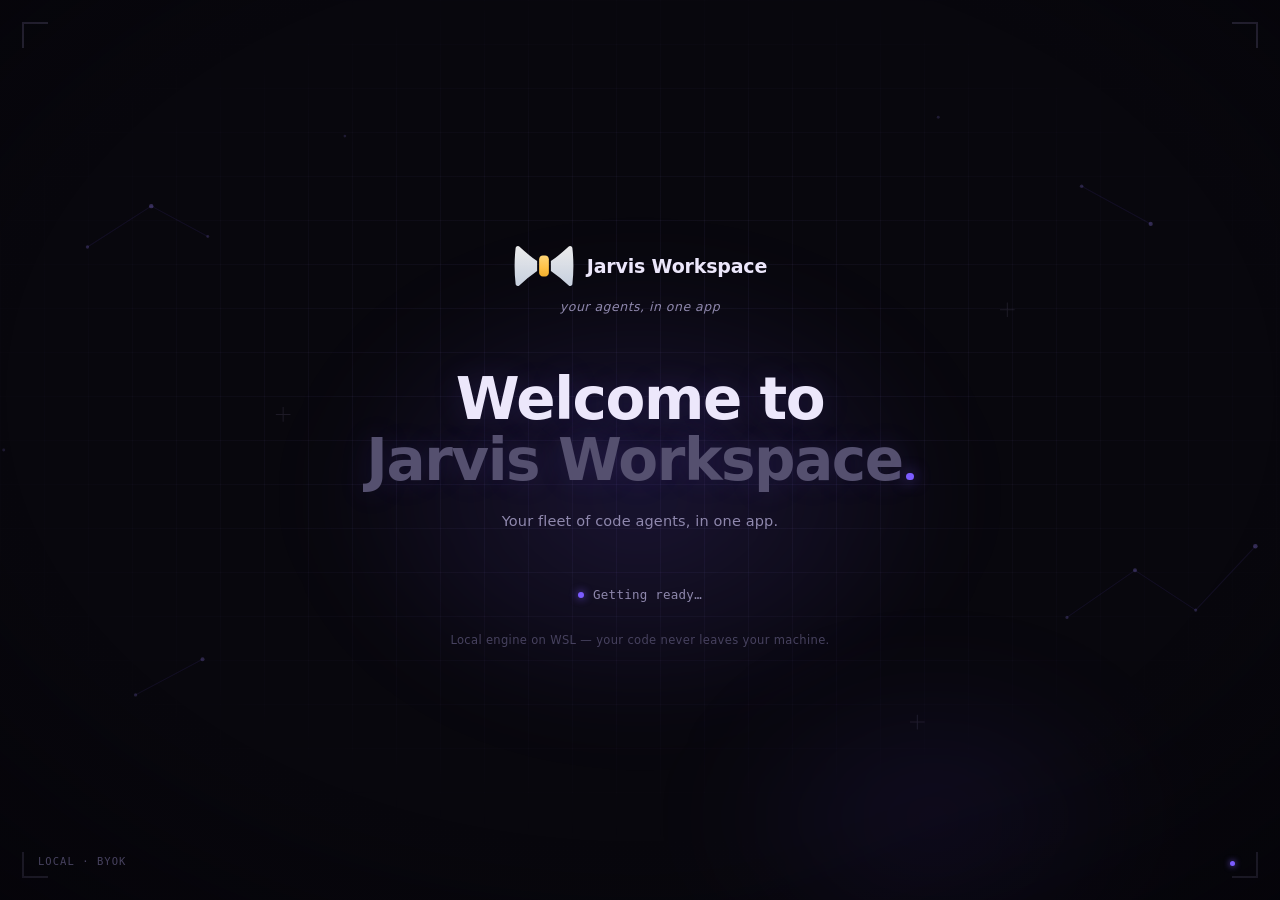
<file: scripts/jarvis-shell-ui.html>
<!DOCTYPE html>
<html lang="es">
<head>
<meta charset="utf-8">
<title>Jarvis Workspace</title>
<style>
  /* ── Jarvis Workspace — startup splash ────────────────────────────────────────
     Composition: small lockup + tagline → two-line hero (2nd one dimmed) →
     status/button slot → microcopy. Violet noir canvas with a line grid and
     viewfinder-style corner marks. THE SIGNATURE: the logo's constellation is
     drawn in a loop while the engine starts (the logo IS the spinner) and it
     completes + the spark flares once ready. Two typographic voices: the brand
     in Segoe, the machine (states/build) in terminal monospace. */
  :root {
    --obs-0: #08070d;        /* canvas */
    --obs-1: #14111d;        /* tile of the mark */
    --violet: #7c5cff;
    --violet-lo: #5b3fd6;
    --violet-hi: #b9a6ff;
    --tinta: #ece7fb;        /* headline */
    --humo: #8f88ad;         /* secondary */
    --humo-oscuro: #55506f;  /* hero line 2 (dimmed, like the reference) */
    --faint: #47425f;
    --mono: ui-monospace, "Cascadia Mono", "SF Mono", Consolas, monospace;
    --ease-out: cubic-bezier(0.16, 1, 0.3, 1);
  }

  * { box-sizing: border-box; }
  html { color-scheme: dark; }

  body {
    margin: 0; height: 100vh; overflow: hidden;
    background: var(--obs-0); color: var(--tinta);
    font: 15px/1.6 "Segoe UI Variable Display", "Segoe UI", system-ui, sans-serif;
    user-select: none; -webkit-user-select: none; cursor: default;
  }

  /* ── Atmosphere: line grid + glow + vignette + corner marks ────────────── */
  .scene { position: fixed; inset: 0; display: grid; place-items: center; }

  .grid {
    position: absolute; inset: 0; opacity: 0;
    background-image:
      linear-gradient(rgba(165,148,255,.05) 1px, transparent 1px),
      linear-gradient(90deg, rgba(165,148,255,.05) 1px, transparent 1px);
    background-size: 44px 44px;
    -webkit-mask: radial-gradient(ellipse 72% 64% at 50% 44%, #000 30%, transparent 78%);
    mask: radial-gradient(ellipse 72% 64% at 50% 44%, #000 30%, transparent 78%);
    animation: aparecer .8s ease .05s forwards;
  }

  .aurora {
    position: absolute; width: 720px; height: 520px; border-radius: 50%;
    left: 50%; top: 26%; transform: translateX(-50%);
    background: radial-gradient(ellipse, rgba(124,92,255,.16) 0%, transparent 65%);
    filter: blur(40px); pointer-events: none;
  }
  /* low backlight to give the canvas depth */
  .aurora-b {
    position: absolute; width: 540px; height: 380px; border-radius: 50%;
    right: 6%; bottom: -12%;
    background: radial-gradient(ellipse, rgba(91,63,214,.10) 0%, transparent 62%);
    filter: blur(46px); pointer-events: none;
  }

  .scene::after {
    content: ""; position: absolute; inset: 0; pointer-events: none;
    background: radial-gradient(ellipse 95% 95% at 50% 44%, transparent 52%, rgba(3,2,7,.92) 100%);
  }

  /* viewfinder corner marks */
  .marco { position: absolute; inset: 22px; pointer-events: none; opacity: 0; animation: aparecer .9s ease .15s forwards; }
  .marco i { position: absolute; width: 26px; height: 26px; border: 0 solid rgba(178,166,226,.22); }
  .marco .tl { top: 0;    left: 0;    border-top-width: 2px;    border-left-width: 2px; }
  .marco .tr { top: 0;    right: 0;   border-top-width: 2px;    border-right-width: 2px; }
  .marco .bl { bottom: 0; left: 0;    border-bottom-width: 2px; border-left-width: 2px; }
  .marco .br { bottom: 0; right: 0;   border-bottom-width: 2px; border-right-width: 2px; }

  @keyframes aparecer { to { opacity: 1; } }

  /* ── Central column ────────────────────────────────────────────────────── */
  .stage {
    position: relative; z-index: 2; text-align: center;
    display: flex; flex-direction: column; align-items: center;
    max-width: 620px; padding: 0 32px;
  }

  /* Lockup: mark + name, tagline below */
  .lockup {
    display: flex; align-items: center; gap: 12px;
    opacity: 0; transform: translateY(10px) scale(.96);
    animation: subir .8s var(--ease-out) .1s forwards;
  }
  .lockup .nombre {
    font-size: 19px; font-weight: 700; letter-spacing: -0.01em; color: var(--tinta);
  }
  .tagline {
    margin: 10px 0 0; font-size: 12.5px; font-style: italic;
    letter-spacing: .04em; color: var(--humo);
    opacity: 0; transform: translateY(8px);
    animation: subir .8s var(--ease-out) .2s forwards;
  }

  /* The mark: the bow tie, loose (no tile) */
  .mark { width: 62px; height: 42px; position: relative; flex: none; }
  .mark svg { display: block; width: 100%; height: 100%; overflow: visible; }
  /* the knot (the cursor) pulses while loading; it burns steady once the engine is ready */
  .mark .alas { opacity: .92; }
  .mark .chispa-n { animation: latir 2.1s ease-in-out infinite; transform-box: fill-box; transform-origin: center; }
  .mark.listo .chispa-n { animation: flamear 1.8s ease-in-out infinite; }
  @keyframes trazar {
    0% { stroke-dashoffset: 100; opacity: .35; }
    55% { stroke-dashoffset: 0; opacity: 1; }
    100% { stroke-dashoffset: 0; opacity: 1; }
  }
  @keyframes latir  { 0%,45%,100% { opacity: .45; } 60% { opacity: 1; } }
  @keyframes flamear {
    0%,100% { opacity: .9; transform: scale(1); }
    50%     { opacity: 1;  transform: scale(1.28); }
  }

  /* Ambient constellation field: nodes plotted in the dark */
  .campo { position: absolute; inset: 0; pointer-events: none; opacity: 0; animation: aparecer 1.4s ease .3s forwards; }
  .campo svg { width: 100%; height: 100%; }
  .campo .tw1 { animation: titilar 4.2s ease-in-out 1.2s infinite; }
  .campo .tw2 { animation: titilar 5.6s ease-in-out 2.6s infinite; }
  @keyframes titilar { 0%,100% { opacity: .14; } 50% { opacity: .5; } }

  /* ── Hero: two lines, the second dimmed ────────────────────────────────── */
  .hero {
    margin: clamp(30px, 6vh, 52px) 0 0;
    font-size: clamp(40px, 5.2vw, 58px); font-weight: 800;
    line-height: 1.06; letter-spacing: -0.025em; color: var(--tinta);
    text-shadow: 0 0 30px rgba(124,92,255,.15);
  }
  .hero .l1, .hero .l2 { display: block; opacity: 0; transform: translateY(16px); }
  .hero .l1 { animation: subir .9s var(--ease-out) .28s forwards; }
  .hero .l2 { color: var(--humo-oscuro); animation: subir .9s var(--ease-out) .38s forwards; }
  /* geometric full stop (not the "." glyph — it changes with the font): violet
     dot with glow, an echo of the mark's spark */
  .hero .punto {
    display: inline-block; width: .13em; height: .13em; border-radius: 50%;
    background: var(--violet); margin-left: .06em;
    box-shadow: 0 0 16px rgba(124,92,255,.85);
  }

  .sub {
    margin: 18px 0 0; font-size: 14.5px; color: var(--humo); letter-spacing: .01em;
    opacity: 0; transform: translateY(10px);
    animation: subir .9s var(--ease-out) .5s forwards;
  }

  /* ── Slot: machine status or Enter button ──────────────────────────────── */
  .slot {
    margin-top: clamp(28px, 5.5vh, 46px); min-height: 76px; width: 100%;
    display: flex; flex-direction: column; align-items: center; justify-content: center;
    opacity: 0; animation: aparecer .9s ease .62s forwards;
  }

  /* state: machine voice (mono) with a pulsing node */
  #estado {
    margin: 0; display: inline-flex; align-items: center; gap: 9px;
    font-family: var(--mono); font-size: 12.5px; letter-spacing: .02em;
    color: var(--humo); transition: opacity .3s ease;
  }
  #estado::before {
    content: ""; width: 6px; height: 6px; border-radius: 50%; flex: none;
    background: var(--violet); box-shadow: 0 0 8px var(--violet);
    animation: latir 2.1s ease-in-out infinite;
  }
  #estado.oculto { opacity: 0; }
  #estado.error {
    display: block; font-size: 12px; line-height: 1.6; text-align: left;
    color: #ffa2a2; white-space: pre-wrap; max-width: 520px;
    padding: 14px 18px; border-radius: 10px;
    background: rgba(255,90,90,.06); border: 1px solid rgba(255,90,90,.18);
    border-left: 3px solid rgba(255,110,110,.55);
  }
  #estado.error::before { content: none; }

  /* Primary button: white, wide, unique (craft from the reference) */
  .enter[hidden] { display: none; }
  .enter {
    position: relative; overflow: hidden;
    display: inline-flex; align-items: center; justify-content: center; gap: 10px;
    width: min(360px, 84vw); height: 48px; border: 0; border-radius: 10px;
    font: inherit; font-size: 15px; font-weight: 650; letter-spacing: .01em;
    color: #0b0a12; cursor: pointer;
    background: linear-gradient(180deg, #ffffff 0%, #eceaf6 100%);
    box-shadow: 0 1px 0 rgba(255,255,255,.55) inset,
                0 10px 30px -12px rgba(124,92,255,.55),
                0 2px 10px rgba(0,0,0,.5);
    opacity: 0; transform: translateY(10px);
    transition: transform .22s var(--ease-out), box-shadow .22s var(--ease-out);
  }
  .enter.show { animation: entrar .5s var(--ease-out) forwards; }
  @keyframes entrar { to { opacity: 1; transform: translateY(0); } }
  .enter:hover {
    transform: translateY(-2px);
    box-shadow: 0 1px 0 rgba(255,255,255,.55) inset,
                0 16px 42px -12px rgba(124,92,255,.8),
                0 3px 12px rgba(0,0,0,.55);
  }
  .enter:active { transform: translateY(0); }
  .enter:focus-visible { outline: 2px solid var(--violet-hi); outline-offset: 3px; }
  .enter .flecha { transition: transform .22s var(--ease-out); }
  .enter:hover .flecha { transform: translateX(4px); }

  /* microcopy below the slot */
  .nota {
    margin: 26px 0 0; font-size: 11.5px; letter-spacing: .03em; color: var(--faint);
    opacity: 0; animation: aparecer 1s ease .75s forwards;
  }

  /* ── Margins: parent brand + build ─────────────────────────────────────── */
  /* margin labels: ALWAYS inside the frame (inset 22px + 2px line) so they
     don't get crossed by the corner mark */
  .madre, .build {
    position: fixed; bottom: 34px; z-index: 3;
    font: 10.5px/1 var(--mono); letter-spacing: .1em; color: var(--faint);
    opacity: 0; animation: aparecer 1s ease .9s forwards;
  }
  .madre { left: 38px; }
  .build { right: 38px; display: inline-flex; align-items: center; gap: 7px; }
  .build .dot {
    width: 5px; height: 5px; border-radius: 50%; background: var(--violet);
    box-shadow: 0 0 6px var(--violet); animation: latir 2.6s ease-in-out infinite;
  }

  /* ── Window chrome (no native decoration) ──────────────────────────────── */
  /* No min/max/close buttons on the splash (user request): clean canvas like
     the reference. The invisible bar stays so the window can be DRAGGED;
     closing during boot = Alt+F4. The workspace inside has its own chrome
     (window-chrome.js). */
  .titlebar {
    position: fixed; top: 0; left: 0; right: 0; height: 40px; z-index: 5;
    -webkit-app-region: drag; app-region: drag;
  }

  /* ── Exit sequence: dive INTO the constellation ────────────────────────
     Click on Enter → the UI fades out → the camera goes into the
     constellation (zoom toward the spark + grid warp) → the constellation
     flies away → light burst → workspace. ~1.25s, once per boot. With
     reduced-motion: just the usual flash. */
  /* The warp is a CANVAS redrawn per frame (real camera, vectors always
     sharp, depth parallax). No scaling a rasterized layer — that looked like
     a stretched PNG flying. */
  #warp {
    position: fixed; inset: 0; z-index: 4; pointer-events: none; display: none;
  }

  /* the scene follows: UI out, grid at warp speed, aurora that burns */
  .salida .stage { animation: stageOut .32s ease forwards; }
  @keyframes stageOut { to { opacity: 0; transform: scale(.94); filter: blur(3px); } }
  .salida .marco, .salida .madre, .salida .build, .salida .campo {
    transition: opacity .3s ease; opacity: 0 !important; animation: none;
  }
  .salida .grid {
    animation: gridWarp 1.35s cubic-bezier(.6,0,.8,1) forwards;
  }
  @keyframes gridWarp {
    0%   { opacity: 1; transform: scale(1); }
    60%  { opacity: .85; }
    100% { opacity: 0; transform: scale(3.6); }
  }
  .salida .aurora { animation: auroraArde 1.35s ease forwards; }
  @keyframes auroraArde {
    0% { opacity: 1; } 45% { opacity: 1.0; transform: translateX(-50%) scale(1.35); }
    100% { opacity: 0; transform: translateX(-50%) scale(1.9); }
  }

  /* exit flash on enter */
  .flash {
    position: fixed; inset: 0; z-index: 9; pointer-events: none;
    background: radial-gradient(circle at 50% 44%, rgba(185,166,255,.9), rgba(124,92,255,.5) 30%, transparent 70%);
    opacity: 0;
  }
  .flash.go { animation: flash .5s ease-out forwards; }
  @keyframes flash { 0% { opacity: 0; transform: scale(.6);} 40% { opacity: 1;} 100% { opacity: 0; transform: scale(2.2);} }

  @keyframes subir { to { opacity: 1; transform: translateY(0) scale(1); } }

  /* ── Accessibility: no motion ──────────────────────────────────────────── */
  @media (prefers-reduced-motion: reduce) {
    .grid, .marco, .lockup, .tagline, .hero .l1, .hero .l2, .sub, .slot,
    .nota, .madre, .build {
      opacity: 1 !important; transform: none !important; animation: none !important;
    }
    .mark .trazo, .mark .brillo { animation: none; stroke-dashoffset: 0; }
    .mark .chispa-n, .mark .rayos, #estado::before, .build .dot,
    .campo .tw1, .campo .tw2 { animation: none; }
    .enter { opacity: 1 !important; transform: none !important; }
    .enter.show { animation: none; }
    .flash.go { animation: none; }
  }
</style>
</head>
<body>
  <div class="scene">
    <div class="grid"></div>
    <div class="aurora"></div>
    <div class="aurora-b"></div>
    <!-- constellation field: plotted nodes twinkling in the dark -->
    <div class="campo" aria-hidden="true">
      <svg viewBox="0 0 1400 860" preserveAspectRatio="xMidYMid slice" fill="none">
        <g stroke="rgba(124,92,255,.09)" stroke-width="1">
          <path d="M172 236 L233 197 L287 226"/>
          <path d="M1108 590 L1173 545 L1231 583 L1288 522"/>
          <path d="M1122 178 L1188 214"/>
          <path d="M218 664 L282 630"/>
        </g>
        <g fill="#9d86ff">
          <circle cx="172" cy="236" r="1.6" opacity=".22"/>
          <circle class="tw1" cx="233" cy="197" r="2.1" opacity=".3"/>
          <circle cx="287" cy="226" r="1.4" opacity=".18"/>
          <circle cx="1108" cy="590" r="1.5" opacity=".2"/>
          <circle cx="1173" cy="545" r="1.9" opacity=".26"/>
          <circle class="tw2" cx="1231" cy="583" r="1.5" opacity=".2"/>
          <circle cx="1288" cy="522" r="2.2" opacity=".3"/>
          <circle cx="1122" cy="178" r="1.7" opacity=".22"/>
          <circle class="tw2" cx="1188" cy="214" r="2.0" opacity=".28"/>
          <circle cx="218" cy="664" r="1.6" opacity=".2"/>
          <circle class="tw1" cx="282" cy="630" r="1.9" opacity=".24"/>
          <circle cx="418" cy="130" r="1.3" opacity=".16"/>
          <circle cx="985" cy="112" r="1.4" opacity=".16"/>
          <circle cx="1330" cy="330" r="1.3" opacity=".14"/>
          <circle cx="92" cy="430" r="1.4" opacity=".15"/>
        </g>
        <!-- grid crosshairs -->
        <g stroke="rgba(178,166,226,.12)" stroke-width="1">
          <path d="M352 396 h14 M359 389 v14"/>
          <path d="M1044 296 h14 M1051 289 v14"/>
          <path d="M958 690 h14 M965 683 v14"/>
        </g>
      </svg>
    </div>
    <div class="marco" aria-hidden="true"><i class="tl"></i><i class="tr"></i><i class="bl"></i><i class="br"></i></div>

    <main class="stage">
      <div class="lockup">
        <div class="mark" id="mark" aria-hidden="true">
          <svg viewBox="75 131 362 250" fill="none"><defs><linearGradient id="cinta" x1="0" y1="1" x2="0" y2="0"><stop offset="0" stop-color="#D7E1F0"/><stop offset="1" stop-color="#ffffff"/></linearGradient><linearGradient id="laton" gradientUnits="userSpaceOnUse" x1="0" y1="137" x2="0" y2="375"><stop offset="0" stop-color="#FFE59A"/><stop offset=".55" stop-color="#FFC247"/><stop offset="1" stop-color="#E39A10"/></linearGradient></defs><path class="alas" d="M108.88 140.51Q161.99 190.18 215 226.68L215 285.32Q161.99 321.82 108.88 371.49Q104.95 375.17 99.57 374.99Q94.18 374.81 90.51 370.88Q87.57 367.74 87.08 363.46Q74.92 256 87.08 148.54Q87.69 143.19 91.9 139.83Q96.11 136.48 101.46 137.08Q105.74 137.57 108.88 140.51ZM403.12 140.51Q406.26 137.57 410.54 137.08Q415.89 136.48 420.1 139.83Q424.31 143.19 424.92 148.54Q437.08 256 424.92 363.46Q424.43 367.74 421.49 370.88Q417.82 374.81 412.43 374.99Q407.05 375.17 403.12 371.49Q350.01 321.82 297 285.32L297 226.68Q350.01 190.18 403.12 140.51Z" fill="url(#cinta)"/><path class="chispa-n" d="M249 194L263 194C275.15 194 285 203.85 285 216L285 296C285 308.15 275.15 318 263 318L249 318C236.85 318 227 308.15 227 296L227 216C227 203.85 236.85 194 249 194Z" fill="url(#laton)"/></svg>
        </div>
        <span class="nombre">Jarvis Workspace</span>
      </div>
      <p class="tagline">tus agentes, en una sola app</p>

      <h1 class="hero">
        <span class="l1">Bienvenido a</span>
        <span class="l2">Jarvis Workspace<span class="punto" aria-hidden="true"></span></span>
      </h1>

      <p class="sub">Tu flota de agentes de código, en una app.</p>

      <div class="slot">
        <p id="estado">Preparando…</p>
        <button class="enter" id="entrar" hidden aria-hidden="true">
          <svg width="20" height="14" viewBox="75 131 362 250" fill="none" aria-hidden="true"><path d="M108.88 140.51Q161.99 190.18 215 226.68L215 285.32Q161.99 321.82 108.88 371.49Q104.95 375.17 99.57 374.99Q94.18 374.81 90.51 370.88Q87.57 367.74 87.08 363.46Q74.92 256 87.08 148.54Q87.69 143.19 91.9 139.83Q96.11 136.48 101.46 137.08Q105.74 137.57 108.88 140.51ZM403.12 140.51Q406.26 137.57 410.54 137.08Q415.89 136.48 420.1 139.83Q424.31 143.19 424.92 148.54Q437.08 256 424.92 363.46Q424.43 367.74 421.49 370.88Q417.82 374.81 412.43 374.99Q407.05 375.17 403.12 371.49Q350.01 321.82 297 285.32L297 226.68Q350.01 190.18 403.12 140.51Z" fill="currentColor"/><path d="M249 194L263 194C275.15 194 285 203.85 285 216L285 296C285 308.15 275.15 318 263 318L249 318C236.85 318 227 308.15 227 296L227 216C227 203.85 236.85 194 249 194Z" fill="currentColor"/></svg>
          <span id="entrar-txt">Entrar al workspace</span>
          <svg class="flecha" width="17" height="17" viewBox="0 0 24 24" fill="none" aria-hidden="true">
            <path d="M5 12h14M13 6l6 6-6 6" stroke="currentColor" stroke-width="2.2"
                  stroke-linecap="round" stroke-linejoin="round"/>
          </svg>
        </button>
        <p class="nota">Motor local en WSL — tu código no sale de tu máquina.</p>
      </div>
    </main>

    <span class="madre">LOCAL · BYOK</span>
    <div class="build" id="build" hidden><span class="dot"></span><span id="build-txt"></span></div>
  </div>
  <!-- warp constellation: redrawn per frame on the canvas (see lanzarWarp) -->
  <canvas id="warp" aria-hidden="true"></canvas>

  <div class="flash" id="flash"></div>
  <div class="titlebar"></div>

  <script>
    (function () {
      var estado  = document.getElementById('estado');
      var entrar  = document.getElementById('entrar');
      var mark    = document.getElementById('mark');
      var flash   = document.getElementById('flash');
      var build   = document.getElementById('build');
      var buildTx = document.getElementById('build-txt');
      var destino = null;

      // ── Language: the splash follows the SYSTEM language (WebView2 inherits
      // Windows' via navigator.language) — the same signal the shell reads
      // (GetUserDefaultUILanguage), so the whole startup speaks a single
      // language. If config.json brings an EXPLICIT language ("en"/"es"), the
      // shell pushes it with window.__idioma (idempotent: it can arrive at any
      // moment of the boot and as many times as needed). It runs before the
      // first paint (everything is born with opacity 0): no flash of the other
      // language.
      var IDIOMAS = {
        es: {
          '.tagline': 'tus agentes, en una sola app',
          '.hero .l1': 'Bienvenido a',
          '.sub': 'Tu flota de agentes de código, en una app.',
          '#estado': 'Preparando…',
          '#entrar-txt': 'Entrar al workspace',
          '.nota': 'Motor local en WSL — tu código no sale de tu máquina.',
          '.madre': 'LOCAL · BYOK'
        },
        en: {
          '.tagline': 'your agents, in one app',
          '.hero .l1': 'Welcome to',
          '.sub': 'Your fleet of code agents, in one app.',
          '#estado': 'Getting ready…',
          '#entrar-txt': 'Enter the workspace',
          '.nota': 'Local engine on WSL — your code never leaves your machine.',
          '.madre': 'LOCAL · BYOK'
        }
      };
      var estadoVivo = false;   // true after the shell's first real __estado
      function aplicarIdioma(lang) {
        lang = (lang === 'es') ? 'es' : 'en';
        var txt = IDIOMAS[lang];
        for (var sel in txt) {
          if (sel === '#estado' && estadoVivo) continue; // don't overwrite the real state
          var el = document.querySelector(sel);
          if (el) el.textContent = txt[sel];
        }
        document.documentElement.lang = lang;
      }
      if (!/^es/i.test(navigator.language || 'es')) aplicarIdioma('en');
      window.__idioma = aplicarIdioma;

      // The shell (Rust) pushes progress while it prepares the engine.
      window.__estado = function (msg, esError) {
        estadoVivo = true;
        entrar.hidden = true; entrar.classList.remove('show');
        estado.hidden = false; estado.classList.remove('oculto');
        estado.textContent = msg;
        estado.className = esError ? 'error' : '';
        mark.classList.toggle('listo', !!esError);   // error: stop the stroke loop
      };

      // The shell passes us the build number at startup.
      window.__build = function (n) {
        buildTx.textContent = 'BUILD ' + n;
        build.hidden = false;
      };

      // Engine ready: the constellation completes, the spark flares and the
      // button appears. The user decides when to enter.
      window.__listo = function (url) {
        destino = url;
        mark.classList.add('listo');
        estado.classList.add('oculto');
        setTimeout(function () {
          estado.hidden = true;
          entrar.hidden = false; entrar.setAttribute('aria-hidden', 'false');
          void entrar.offsetWidth;   // reflow: triggers the entrance animation
          entrar.classList.add('show');
          // no programmatic .focus(): it painted the focus ring on load;
          // Enter/Space already work via the global keydown below
        }, 300);
      };

      // ─── Dive: real camera over canvas ────────────────────────────────
      // The constellation is REDRAWN per frame (vectors sharp at any zoom) with
      // depth parallax: the satellites travel in different layers and the
      // trails sell the speed. Choreography: presentation (0-28%) → dive
      // toward the spark (28-74%) → flies off top-right with trails (74-100%).
      var TRAY = [[12, 46], [24, 35], [32, 41], [50, 15]];
      var CHISPA = [50, 15], CENTRO = [31, 31];
      // satellites: [x0,y0 → x1,y1, depth] (z<1 far, z>1 near)
      var SATS = [[12, 46, 2, 55, .8], [24, 35, 18, 24, 1.3], [32, 41, 38, 52, .7],
                  [50, 15, 60, 6, 1.45], [50, 15, 62, 22, 1.1]];

      function _outCubic(x) { return 1 - Math.pow(1 - x, 3); }
      function _inCubic(x) { return x * x * x; }

      function lanzarWarp(duracion) {
        var cv = document.getElementById('warp');
        var dpr = Math.min(window.devicePixelRatio || 1, 2);
        var W = window.innerWidth, H = window.innerHeight;
        cv.width = W * dpr; cv.height = H * dpr;
        cv.style.display = 'block';
        var ctx = cv.getContext('2d');
        var t0 = performance.now();

        function frame(ahora) {
          var t = Math.min((ahora - t0) / duracion, 1);
          ctx.setTransform(1, 0, 0, 1, 0, 0);
          ctx.clearRect(0, 0, cv.width, cv.height);
          ctx.setTransform(dpr, 0, 0, dpr, 0, 0);

          // camera: zoom (px per world unit), focus, rotation, drift, alpha
          var zBase = Math.min(W, H) / 120;          // presentation ≈ logo at ~1/3 of the screen
          var zoom, fx, fy, rot = 0, ox = 0, oy = 0, alpha = 1, vuelo = 0;
          if (t < .28) {
            var k = _outCubic(t / .28);
            zoom = zBase * (1 + .14 * k);
            fx = CENTRO[0]; fy = CENTRO[1];
            alpha = Math.min(1, t / .09);
          } else if (t < .74) {
            var k = _inCubic((t - .28) / .46);
            zoom = zBase * (1.14 + 11 * k);          // the dive
            var fk = Math.min(1, k * 1.2);
            fx = CENTRO[0] + (CHISPA[0] - CENTRO[0]) * fk;
            fy = CENTRO[1] + (CHISPA[1] - CENTRO[1]) * fk;
            rot = -.05 * k;
          } else {
            vuelo = _inCubic((t - .74) / .26);
            zoom = zBase * 12.14 * (1 - .3 * vuelo);
            fx = CHISPA[0]; fy = CHISPA[1];
            rot = -.05 + .22 * vuelo;
            ox = vuelo * W * 1.15; oy = -vuelo * H * .9;   // flies off ↗
            alpha = 1 - vuelo * vuelo;
          }

          var cx = W / 2, cy = H / 2, cos = Math.cos(rot), sin = Math.sin(rot);
          function S(px, py, z) {
            var dx = (px - fx) * zoom * z, dy = (py - fy) * zoom * z;
            return [cx + ox + dx * cos - dy * sin, cy + oy + dx * sin + dy * cos];
          }

          ctx.globalAlpha = alpha;
          ctx.lineCap = 'round';

          // satellites with parallax (behind the ribbon)
          SATS.forEach(function (s) {
            var a = S(s[0], s[1], s[4]), b = S(s[2], s[3], s[4]);
            ctx.strokeStyle = 'rgba(124,92,255,' + (.32 * s[4]) + ')';
            ctx.lineWidth = Math.max(1, .5 * zoom * s[4]);
            ctx.beginPath(); ctx.moveTo(a[0], a[1]); ctx.lineTo(b[0], b[1]); ctx.stroke();
            ctx.fillStyle = 'rgba(157,134,255,' + (.55 * Math.min(1, s[4])) + ')';
            ctx.beginPath(); ctx.arc(b[0], b[1], Math.max(1.2, .9 * zoom * s[4]), 0, 7); ctx.fill();
          });

          // the ribbon (glow in 3 passes + gradient + light edge)
          var pts = TRAY.map(function (p) { return S(p[0], p[1], 1); });
          var g = ctx.createLinearGradient(pts[0][0], pts[0][1], pts[3][0], pts[3][1]);
          g.addColorStop(0, '#5b3fd6'); g.addColorStop(.55, '#7c5cff'); g.addColorStop(1, '#b9a6ff');
          function cinta(w, estilo, join) {
            ctx.strokeStyle = estilo; ctx.lineWidth = w * zoom;
            ctx.lineJoin = join || 'miter'; ctx.miterLimit = 5;
            ctx.beginPath(); ctx.moveTo(pts[0][0], pts[0][1]);
            for (var i = 1; i < pts.length; i++) ctx.lineTo(pts[i][0], pts[i][1]);
            ctx.stroke();
          }
          cinta(16, 'rgba(124,92,255,.10)', 'round');
          cinta(11, 'rgba(124,92,255,.18)', 'round');
          cinta(7, g);
          ctx.save(); ctx.translate(-.7 * zoom, -1.6 * zoom);
          cinta(1.8, 'rgba(255,255,255,.38)', 'round');
          ctx.restore();

          // anchor node + rivets
          function dot(p, r, color) {
            var q = S(p[0], p[1], 1);
            ctx.fillStyle = color;
            ctx.beginPath(); ctx.arc(q[0], q[1], r * zoom, 0, 7); ctx.fill();
          }
          dot(TRAY[0], 3.4, '#4a30b8'); dot(TRAY[0], 1.6, '#c9bcff');
          dot(TRAY[1], 1.7, '#2c1e63'); dot(TRAY[2], 1.7, '#2c1e63');

          // spark: radial halo + core + rays
          var sp = S(CHISPA[0], CHISPA[1], 1);
          var halo = ctx.createRadialGradient(sp[0], sp[1], 0, sp[0], sp[1], 7.5 * zoom);
          halo.addColorStop(0, 'rgba(185,166,255,.5)'); halo.addColorStop(1, 'rgba(185,166,255,0)');
          ctx.fillStyle = halo;
          ctx.beginPath(); ctx.arc(sp[0], sp[1], 7.5 * zoom, 0, 7); ctx.fill();
          ctx.fillStyle = '#fff';
          ctx.beginPath(); ctx.arc(sp[0], sp[1], 3.4 * zoom, 0, 7); ctx.fill();
          ctx.strokeStyle = '#fff'; ctx.lineWidth = 1.6 * zoom; ctx.lineJoin = 'round';
          [[0, -9.5, 0, -5.5], [0, 5.5, 0, 9.5], [-9.5, 0, -5.5, 0], [5.5, 0, 9.5, 0]]
            .forEach(function (r) {
              ctx.beginPath();
              ctx.moveTo(sp[0] + r[0] * zoom, sp[1] + r[1] * zoom);
              ctx.lineTo(sp[0] + r[2] * zoom, sp[1] + r[3] * zoom);
              ctx.stroke();
            });

          // speed trails during the escape
          if (vuelo > 0) {
            ctx.globalAlpha = alpha * .5;
            for (var i = 0; i < 10; i++) {
              var ang = (i / 10) * Math.PI * 2 + .35;
              var r0 = 90 + vuelo * 260, r1 = r0 + 70 + vuelo * 420;
              ctx.strokeStyle = i % 3 ? 'rgba(124,92,255,.5)' : 'rgba(255,255,255,.55)';
              ctx.lineWidth = 1.4;
              ctx.beginPath();
              ctx.moveTo(cx + Math.cos(ang) * r0, cy + Math.sin(ang) * r0);
              ctx.lineTo(cx + Math.cos(ang) * r1, cy + Math.sin(ang) * r1);
              ctx.stroke();
            }
          }

          if (t < 1) requestAnimationFrame(frame);
          else cv.style.display = 'none';
        }
        requestAnimationFrame(frame);
      }

      var saliendo = false;
      function ir() {
        if (!destino || saliendo) return;
        saliendo = true;
        var nav = function () { window.location.href = destino; };
        if (matchMedia('(prefers-reduced-motion: reduce)').matches) {
          flash.classList.add('go');
          setTimeout(nav, 260);
          return;
        }
        // Dive: UI out + canvas camera → burst → workspace.
        document.body.classList.add('salida');
        lanzarWarp(1450);
        setTimeout(function () { flash.classList.add('go'); }, 1150);
        setTimeout(nav, 1490);
      }

      entrar.addEventListener('click', ir);
      document.addEventListener('keydown', function (e) {
        if (!entrar.hidden && (e.key === 'Enter' || e.key === ' ')) { e.preventDefault(); ir(); }
      });
    })();
  </script>
</body>
</html>
</file>
